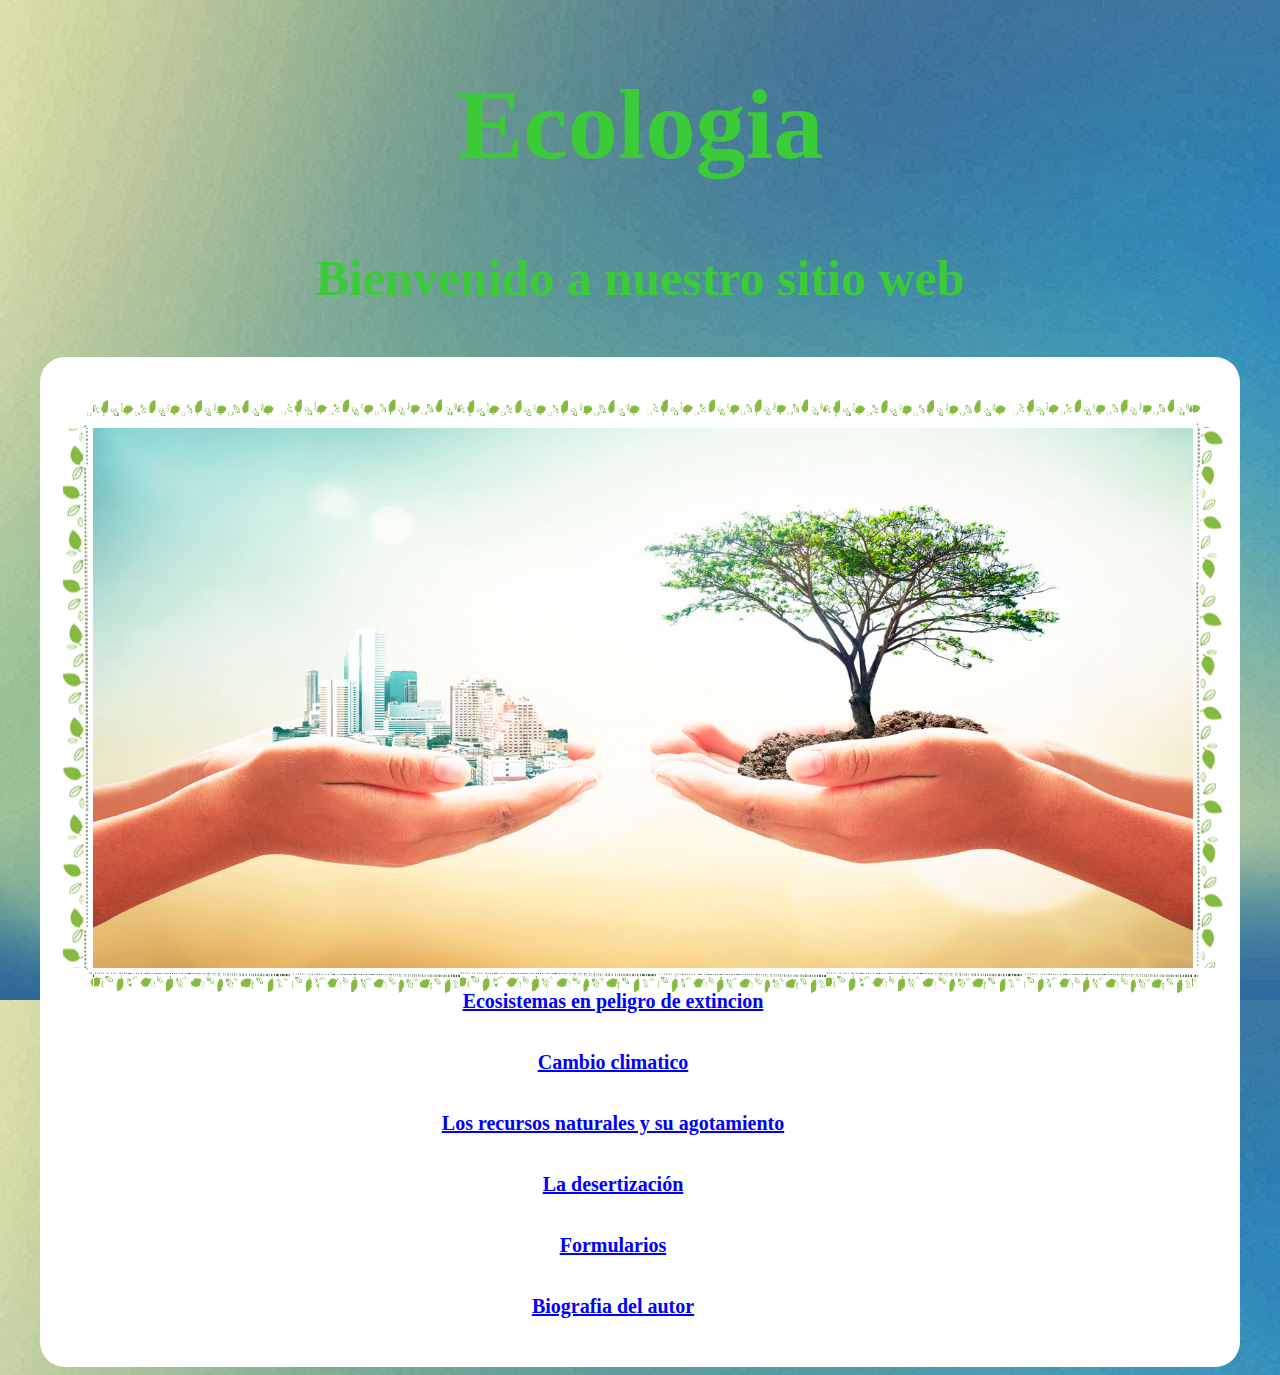
<file: index.html>
<!DOCTYPE html>
<html>
<head>
	<meta charset="utf-8">
	<title>Ecologia</title>
	<link rel="stylesheet" type="text/css" href="uno.css">
	<link rel="shortcut icon" href="arriba2.png">
</head>

<body>
	<h1>Ecologia</h1>
	<h3>Bienvenido a nuestro sitio web</h3>
<table class="centro">
	
	<tr>
		<td><span id="ima1"><br><img src="imagen1.jpg" width="1100" height="540"></span></td>
	</tr>
	<tr>
		<td colspan="4"><span id="menu"><br><br><br><br><br><br><br><br><br><br><br><br><br><br><br><br><br><br><br><br><br><br><p><strong><a href="ecosistemas.html" target="_blank" onclick="javascript:window.close()">Ecosistemas en peligro de extincion</a></strong></p></span></td>
	</tr>

	<tr>
		<td colspan="4"><span id="menu"><br><br><br><br><br><br><br><br><br><br><br><br><br><br><br><br><br><br><br><br><br><p><strong><a href="climatico.html" target="_blank" onclick="javascript:window.close()">Cambio climatico</a></strong></p></span></td>
	</tr>
	<tr>
		<td colspan="4"><span id="menu"><br><br><br><br><br><br><br><br><br><br><br><br><br><br><br><br><br><br><br><br><p><strong><a href="recursos.html" target="_blank" onclick="javascript:window.close()">Los recursos naturales y su agotamiento</a></strong></p></span></td>
	</tr>
	<tr>
		<td colspan="4"><span id="menu"><br><br><br><br><br><br><br><br><br><br><br><br><br><br><br><br><br><br><br><p><strong><a href="deser.html" target="_blank" onclick="javascript:window.close()">La desertización</a></strong></p></span></td>
	</tr>
	<tr>
		<td colspan="4"><span id="menu"><br><br><br><br><br><br><br><br><br><br><br><br><br><br><br><br><br><br><p><strong><a href="formulario.html" target="_blank" onclick="javascript:window.close()">Formularios</a></strong></p></span></td>
	</tr>
	<tr>
		<td colspan="4"><span id="menu"><br><br><br><br><br><br><br><br><br><br><br><br><br><br><br><br><br><p><strong><a href="biografia.html" target="_blank" onclick="javascript:window.close()">Biografia del autor</a></strong></p></span></td>
	</tr>
	
</table>

</body>
</html>
</file>
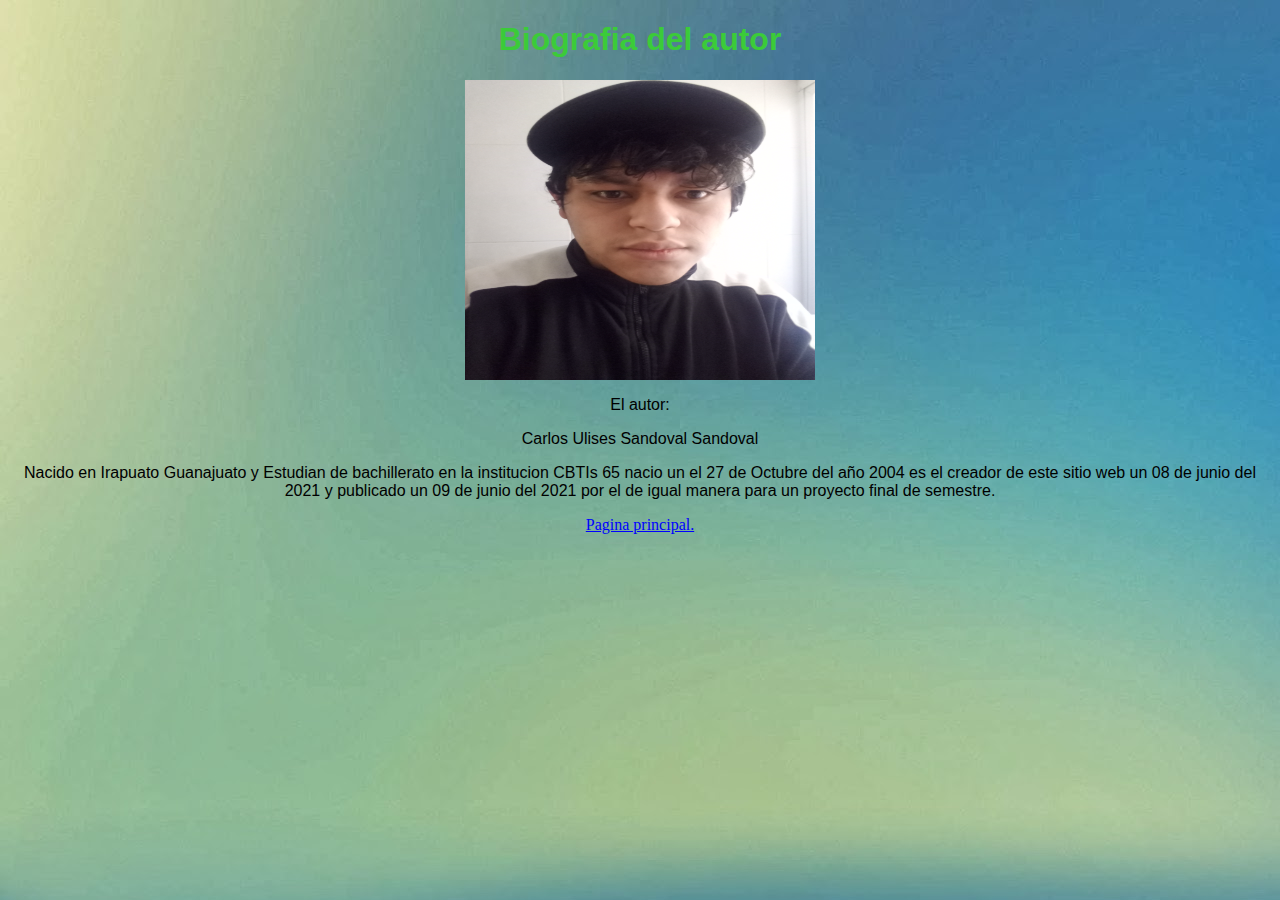
<file: biografia.html>
<!DOCTYPE html>
<html>
<head>
	<meta charset="utf-8">
	<title></title>
	<link rel="stylesheet" type="text/css" href="otro.css">
	<link rel="shortcut icon" href="arriba2.png">
</head>
<body>
<h1>Biografia del autor</h1>
<img src="autor.jpg">
<p>El autor: </p>
<p>Carlos Ulises Sandoval Sandoval</p>
<p>Nacido en Irapuato Guanajuato y Estudian de bachillerato en la institucion CBTIs 65 nacio un el 27 de Octubre del año 2004 es el creador de este sitio web un 08 de junio del 2021 y publicado un 09 de junio del 2021 por el de igual manera para un proyecto final de semestre. </p>
<p><a href="index.html" target="_blank" onclick="javascript:window.close()" id="pr">Pagina principal.</a></p>
</body>
</html>
</file>
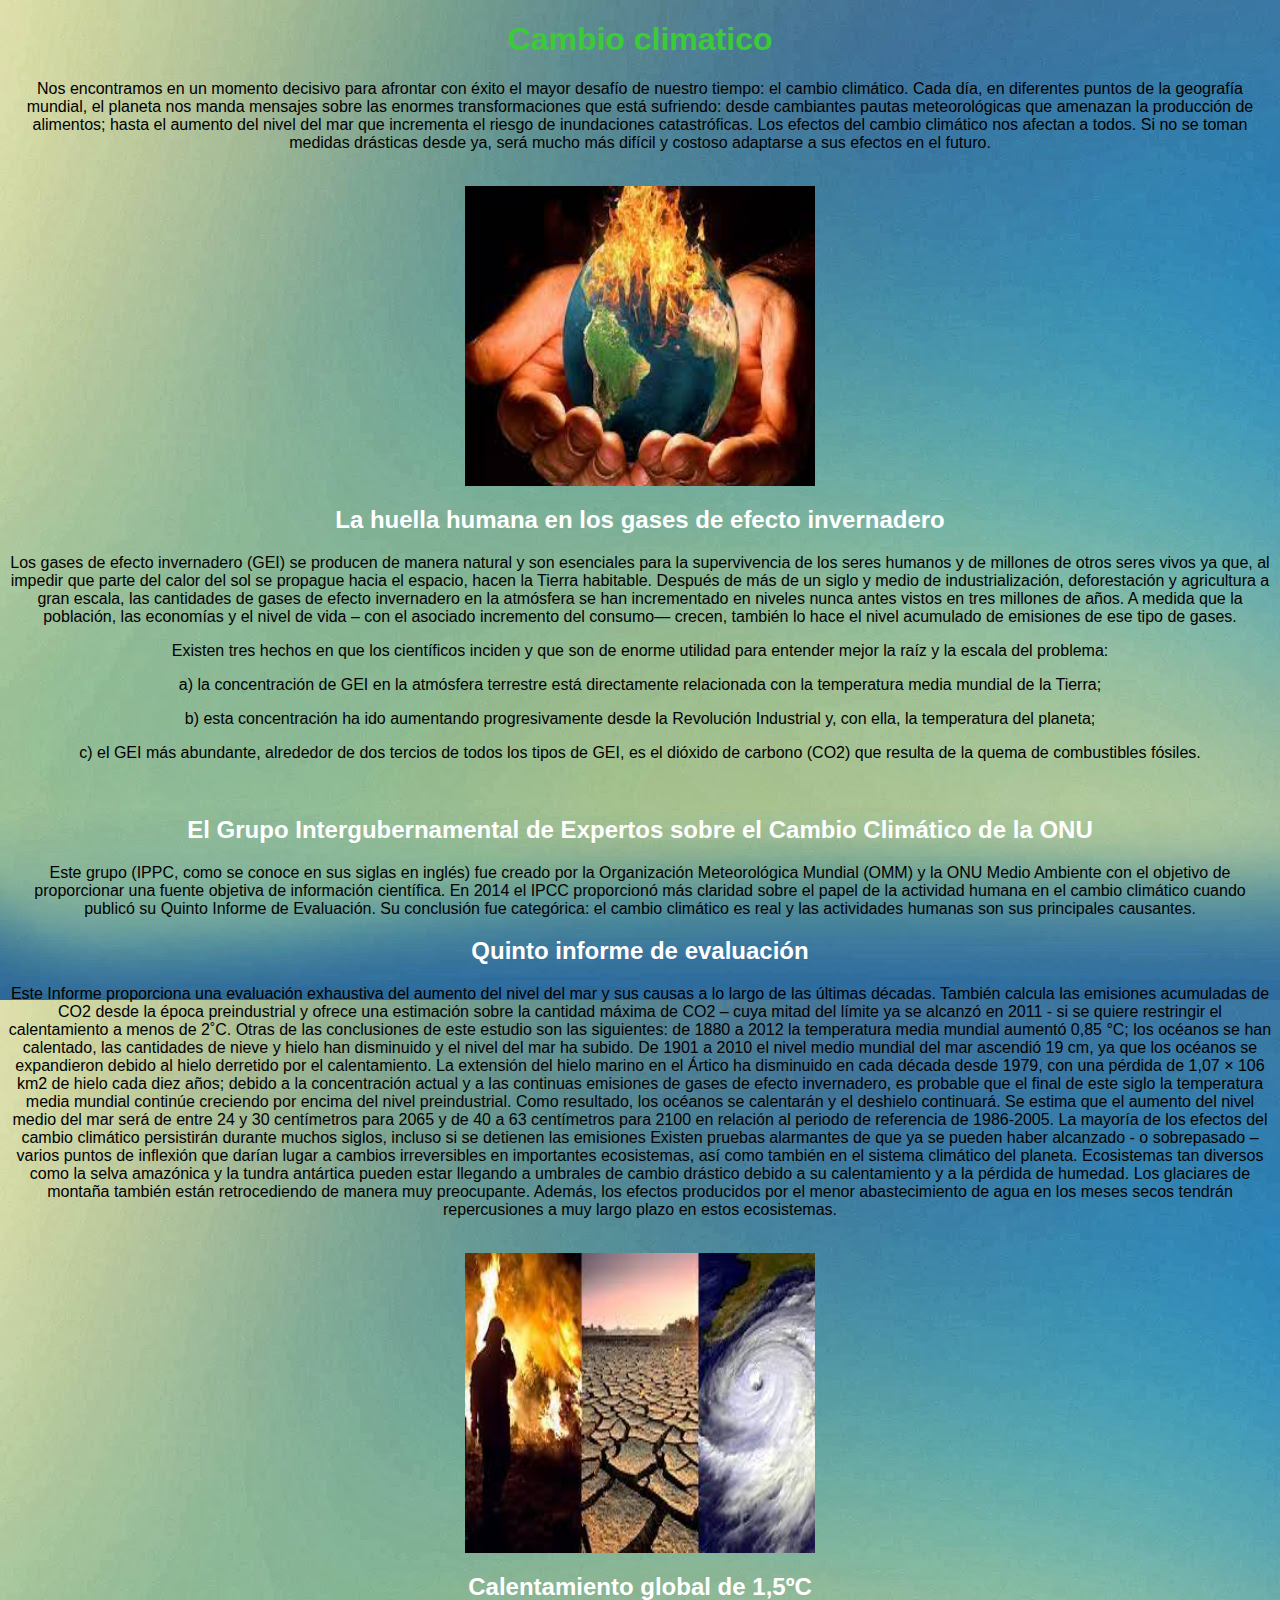
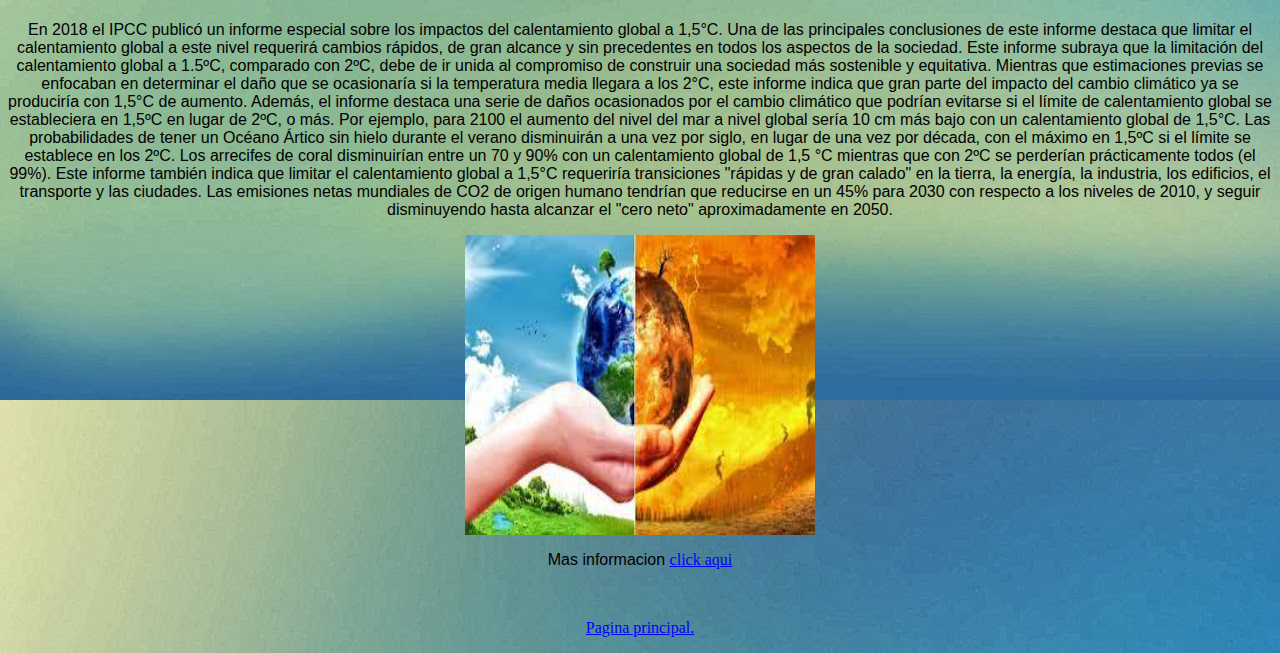
<file: climatico.html>
<!DOCTYPE html>
<html>
<head>
	<meta charset="utf-8">
	<title>Cambio climatico</title>
	<link rel="stylesheet" type="text/css" href="otro.css">
	<link rel="shortcut icon" href="arriba2.png">
</head>

<body>

	<h1>Cambio climatico</h1>
	<p>Nos encontramos en un momento decisivo para afrontar con éxito el mayor desafío de nuestro tiempo: el cambio climático. Cada día, en diferentes puntos de la geografía mundial, el planeta nos manda mensajes sobre las enormes transformaciones que está sufriendo: desde cambiantes pautas meteorológicas que amenazan la producción de alimentos; hasta el aumento del nivel del mar que incrementa el riesgo de inundaciones catastróficas. Los efectos del cambio climático nos afectan a todos. Si no se toman medidas drásticas desde ya, será mucho más difícil y costoso adaptarse a sus efectos en el futuro.</p><br>
	<img src="clima1.jpg">
	<h2><strong>La huella humana en los gases de efecto invernadero</strong></h2>
	<p>Los gases de efecto invernadero (GEI) se producen de manera natural y son esenciales para la supervivencia de los seres humanos y de millones de otros seres vivos ya que, al impedir que parte del calor del sol se propague hacia el espacio, hacen la Tierra habitable. Después de más de un siglo y medio de industrialización, deforestación y agricultura a gran escala, las cantidades de gases de efecto invernadero en la atmósfera se han incrementado en niveles nunca antes vistos en tres millones de años. A medida que la población, las economías y el nivel de vida – con el asociado incremento del consumo— crecen, también lo hace el nivel acumulado de emisiones de ese tipo de gases.</p>
	<p>Existen tres hechos en que los científicos inciden y que son de enorme utilidad para entender mejor la raíz y la escala del problema:</p>
	<p>a) la concentración de GEI en la atmósfera terrestre está directamente relacionada con la temperatura media mundial de la Tierra;</p>
	<p>b) esta concentración ha ido aumentando progresivamente desde la Revolución Industrial y, con ella, la temperatura del planeta;</p>
	<p>c) el GEI más abundante, alrededor de dos tercios de todos los tipos de GEI, es el dióxido de carbono (CO2) que resulta de la quema de combustibles fósiles.</p>
	<br>
	<h2><strong>El Grupo Intergubernamental de Expertos sobre el Cambio Climático de la ONU</strong></h2>
	<p>Este grupo (IPPC, como se conoce en sus siglas en inglés) fue creado por la Organización Meteorológica Mundial (OMM) y la ONU Medio Ambiente con el objetivo de proporcionar una fuente objetiva de información científica. En 2014 el IPCC proporcionó más claridad sobre el papel de la actividad humana en el cambio climático cuando publicó su Quinto Informe de Evaluación. Su conclusión fue categórica: el cambio climático es real y las actividades humanas son sus principales causantes.</p>

	<h2><strong>Quinto informe de evaluación</strong></h2>
	<p>Este Informe proporciona una evaluación exhaustiva del aumento del nivel del mar y sus causas a lo largo de las últimas décadas. También calcula las emisiones acumuladas de CO2 desde la época preindustrial y ofrece una estimación sobre la cantidad máxima de CO2 – cuya mitad del límite ya se alcanzó en 2011 - si se quiere restringir el calentamiento a menos de 2˚C. Otras de las conclusiones de este estudio son las siguientes:

de 1880 a 2012 la temperatura media mundial aumentó 0,85 °C;
los océanos se han calentado, las cantidades de nieve y hielo han disminuido y el nivel del mar ha subido. De 1901 a 2010 el nivel medio mundial del mar ascendió 19 cm, ya que los océanos se expandieron debido al hielo derretido por el calentamiento. La extensión del hielo marino en el Ártico ha disminuido en cada década desde 1979, con una pérdida de 1,07 × 106 km2 de hielo cada diez años;
debido a la concentración actual y a las continuas emisiones de gases de efecto invernadero, es probable que el final de este siglo la temperatura media mundial continúe creciendo por encima del nivel preindustrial. Como resultado, los océanos se calentarán y el deshielo continuará. Se estima que el aumento del nivel medio del mar será de entre 24 y 30 centímetros para 2065 y de 40 a 63 centímetros para 2100 en relación al periodo de referencia de 1986-2005. La mayoría de los efectos del cambio climático persistirán durante muchos siglos, incluso si se detienen las emisiones
Existen pruebas alarmantes de que ya se pueden haber alcanzado - o sobrepasado – varios puntos de inflexión que darían lugar a cambios irreversibles en importantes ecosistemas, así como también en el sistema climático del planeta. Ecosistemas tan diversos como la selva amazónica y la tundra antártica pueden estar llegando a umbrales de cambio drástico debido a su calentamiento y a la pérdida de humedad. Los glaciares de montaña también están retrocediendo de manera muy preocupante. Además, los efectos producidos por el menor abastecimiento de agua en los meses secos tendrán repercusiones a muy largo plazo en estos ecosistemas.</p>
<br>
<img src="clima3.jpg">
<h2><strong>Calentamiento global de 1,5ºC</strong></h2>
<p>En 2018 el IPCC publicó un informe especial sobre los impactos del calentamiento global a 1,5°C. Una de las principales conclusiones de este informe destaca que limitar el calentamiento global a este nivel requerirá cambios rápidos, de gran alcance y sin precedentes en todos los aspectos de la sociedad. Este informe subraya que la limitación del calentamiento global a 1.5ºC, comparado con 2ºC, debe de ir unida al compromiso de construir una sociedad más sostenible y equitativa. Mientras que estimaciones previas se enfocaban en determinar el daño que se ocasionaría si la temperatura media llegara a los 2°C, este informe indica que gran parte del impacto del cambio climático ya se produciría con 1,5°C de aumento.

Además, el informe destaca una serie de daños ocasionados por el cambio climático que podrían evitarse si el límite de calentamiento global se estableciera en 1,5ºC en lugar de 2ºC, o más. Por ejemplo, para 2100 el aumento del nivel del mar a nivel global sería 10 cm más bajo con un calentamiento global de 1,5°C. Las probabilidades de tener un Océano Ártico sin hielo durante el verano disminuirán a una vez por siglo, en lugar de una vez por década, con el máximo en 1,5ºC si el límite se establece en los 2ºC. Los arrecifes de coral disminuirían entre un 70 y 90% con un calentamiento global de 1,5 °C mientras que con 2ºC se perderían prácticamente todos (el 99%).

Este informe también indica que limitar el calentamiento global a 1,5°C requeriría transiciones "rápidas y de gran calado" en la tierra, la energía, la industria, los edificios, el transporte y las ciudades. Las emisiones netas mundiales de CO2 de origen humano tendrían que reducirse en un 45% para 2030 con respecto a los niveles de 2010, y seguir disminuyendo hasta alcanzar el "cero neto" aproximadamente en 2050.</p>
<img src="clima4.jpg">
<p>Mas informacion <a href="https://www.un.org/es/global-issues/climate-change" target="_blank">click aqui</a> </p><br>
<p><a href="index.html" target="_blank" onclick="javascript:window.close()">Pagina principal.</a></p>
</body>
</html>
</file>
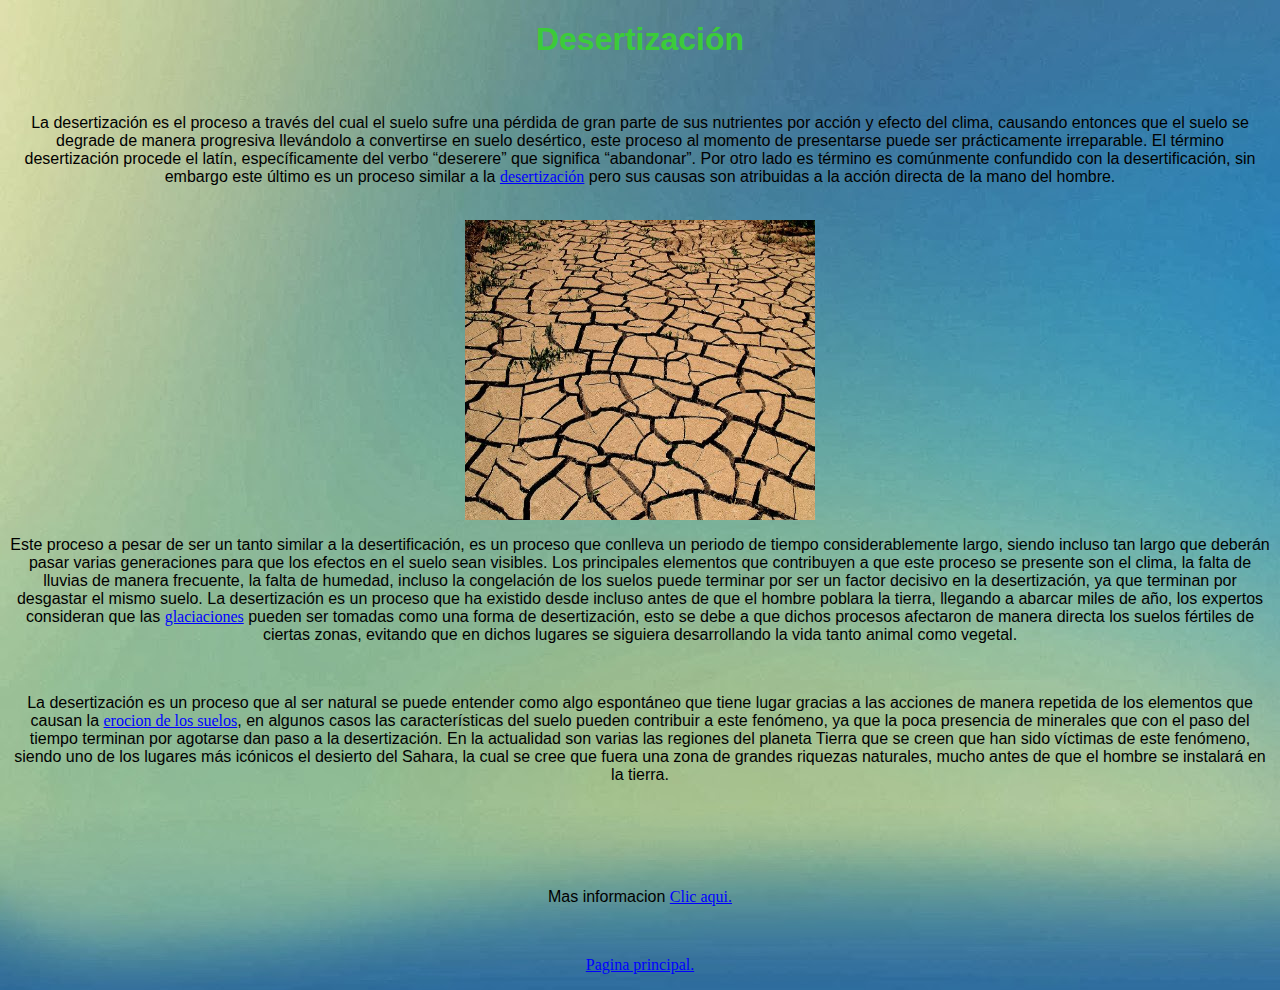
<file: deser.html>
<!DOCTYPE html>
<html>
<head>
	<meta charset="utf-8">
	<title>La desertización</title>
	<link rel="stylesheet" type="text/css" href="otro.css">
	<link rel="shortcut icon" href="arriba2.png">
</head>
<body>
	<h1>Desertización</h1><br>
	<p>La desertización es el proceso a través del cual el suelo sufre una pérdida de gran parte de sus nutrientes por acción y efecto del clima, causando entonces que el suelo se degrade de manera progresiva llevándolo a convertirse en suelo desértico, este proceso al momento de presentarse puede ser prácticamente irreparable. El término desertización procede el latín, específicamente del verbo “deserere” que significa “abandonar”. Por otro lado es término es comúnmente confundido con la desertificación, sin embargo este último es un proceso similar a la <a href="https://www.mendoza.conicet.gov.ar/portal//enciclopedia/terminos/Deserti.htm" target="_blank">desertización</a> pero sus causas son atribuidas a la acción directa de la mano del hombre.</p><br>
	<img src="deser1.jpg">
	<p>Este proceso a pesar de ser un tanto similar a la desertificación, es un proceso que conlleva un periodo de tiempo considerablemente largo, siendo incluso tan largo que deberán pasar varias generaciones para que los efectos en el suelo sean visibles. Los principales elementos que contribuyen a que este proceso se presente son el clima, la falta de lluvias de manera frecuente, la falta de humedad, incluso la congelación de los suelos puede terminar por ser un factor decisivo en la desertización, ya que terminan por desgastar el mismo suelo. La desertización es un proceso que ha existido desde incluso antes de que el hombre poblara la tierra, llegando a abarcar miles de año, los expertos consideran que las <a href="https://www.vix.com/es/btg/curiosidades/55626/etapas-geologicas-que-es-la-glaciacion" target="_blank">glaciaciones</a> pueden ser tomadas como una forma de desertización, esto se debe a que dichos procesos afectaron de manera directa los suelos fértiles de ciertas zonas, evitando que en dichos lugares se siguiera desarrollando la vida tanto animal como vegetal.</p><br>
	<p>La desertización es un proceso que al ser natural se puede entender como algo espontáneo que tiene lugar gracias a las acciones de manera repetida de los elementos que causan la <a href="https://jmarcano.com/ecologia/bosques/amenazas-bosque/erosion/">erocion de los suelos</a>, en algunos casos las características del suelo pueden contribuir a este fenómeno, ya que la poca presencia de minerales que con el paso del tiempo terminan por agotarse dan paso a la desertización. En la actualidad son varias las regiones del planeta Tierra que se creen que han sido víctimas de este fenómeno, siendo uno de los lugares más icónicos el desierto del Sahara, la cual se cree que fuera una zona de grandes riquezas naturales, mucho antes de que el hombre se instalará en la tierra.</p><br><br><br><br>
	<p>Mas informacion <a href="https://conceptodefinicion.de/desertizacion/" target="_blank">Clic aqui.</a></p><br>
<p><a href="index.html" target="_blank" onclick="javascript:window.close()">Pagina principal.</a></p>

</body>
</html>
</file>
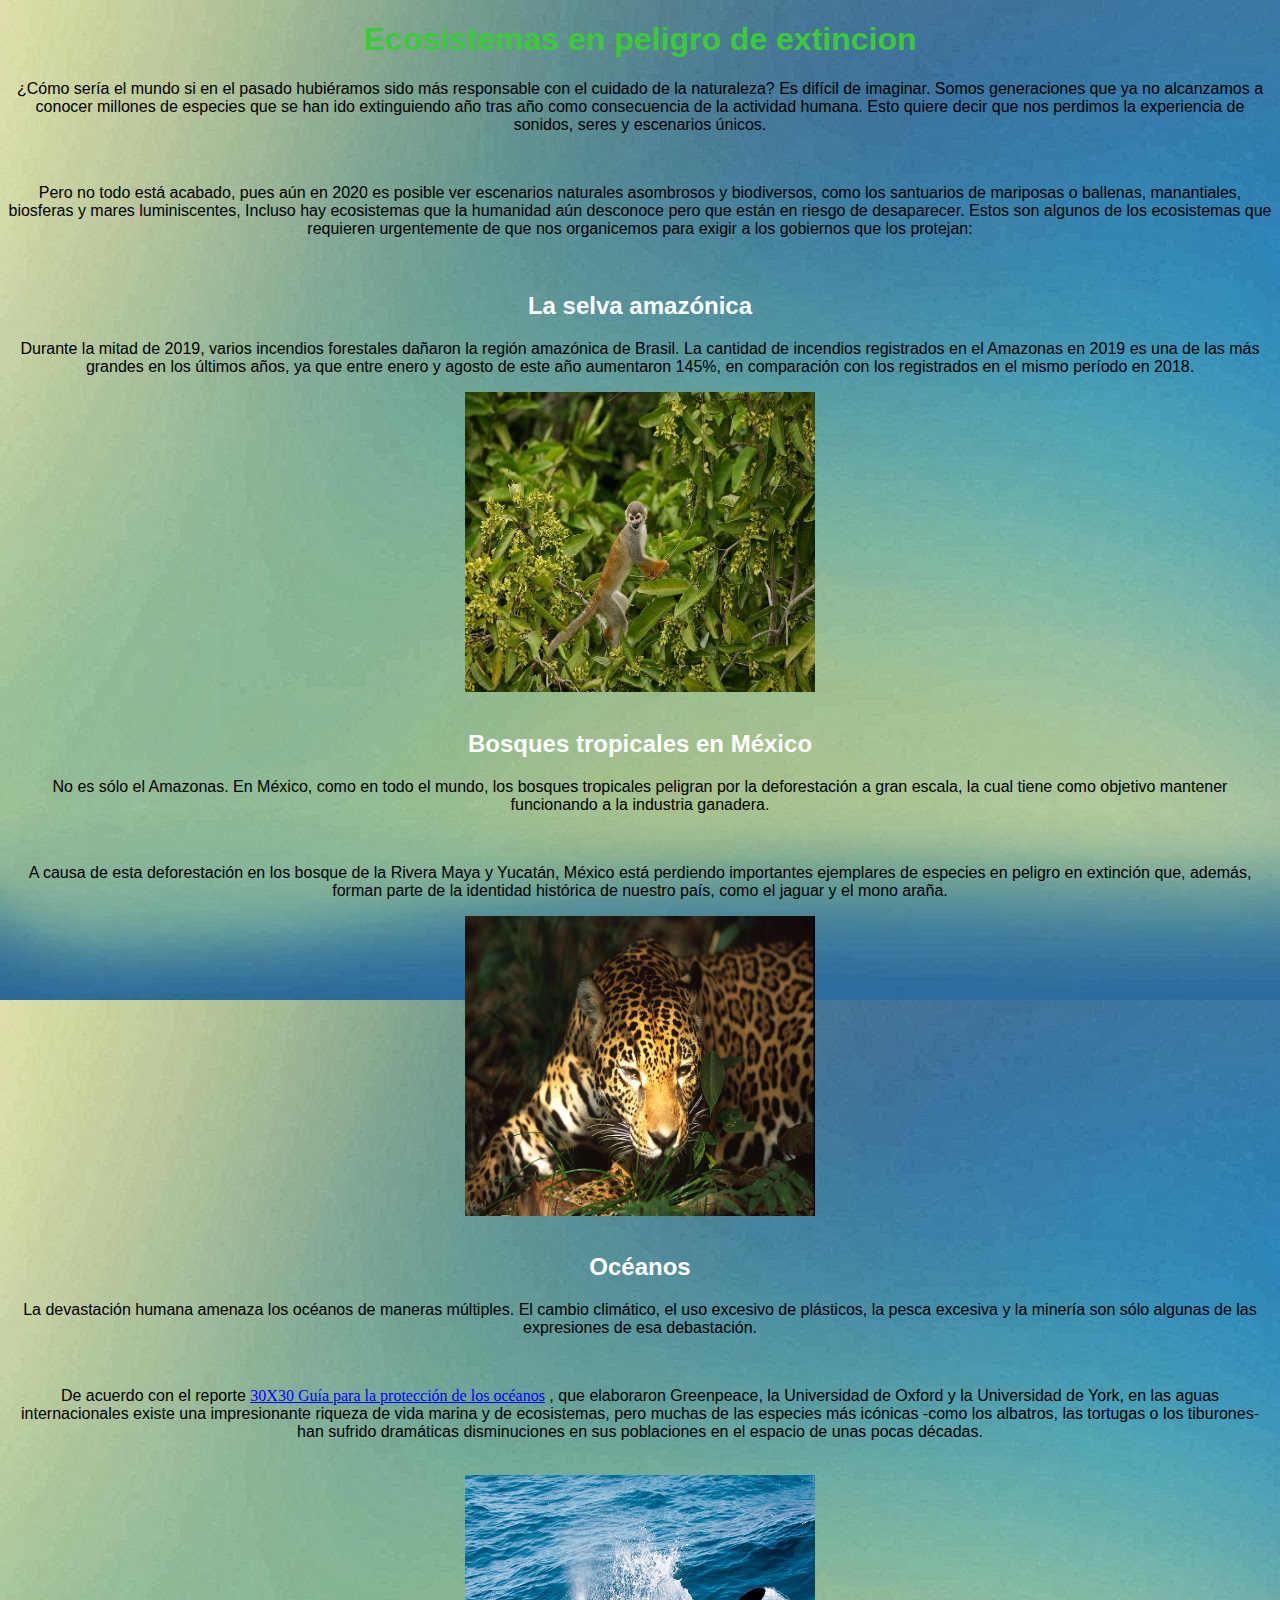
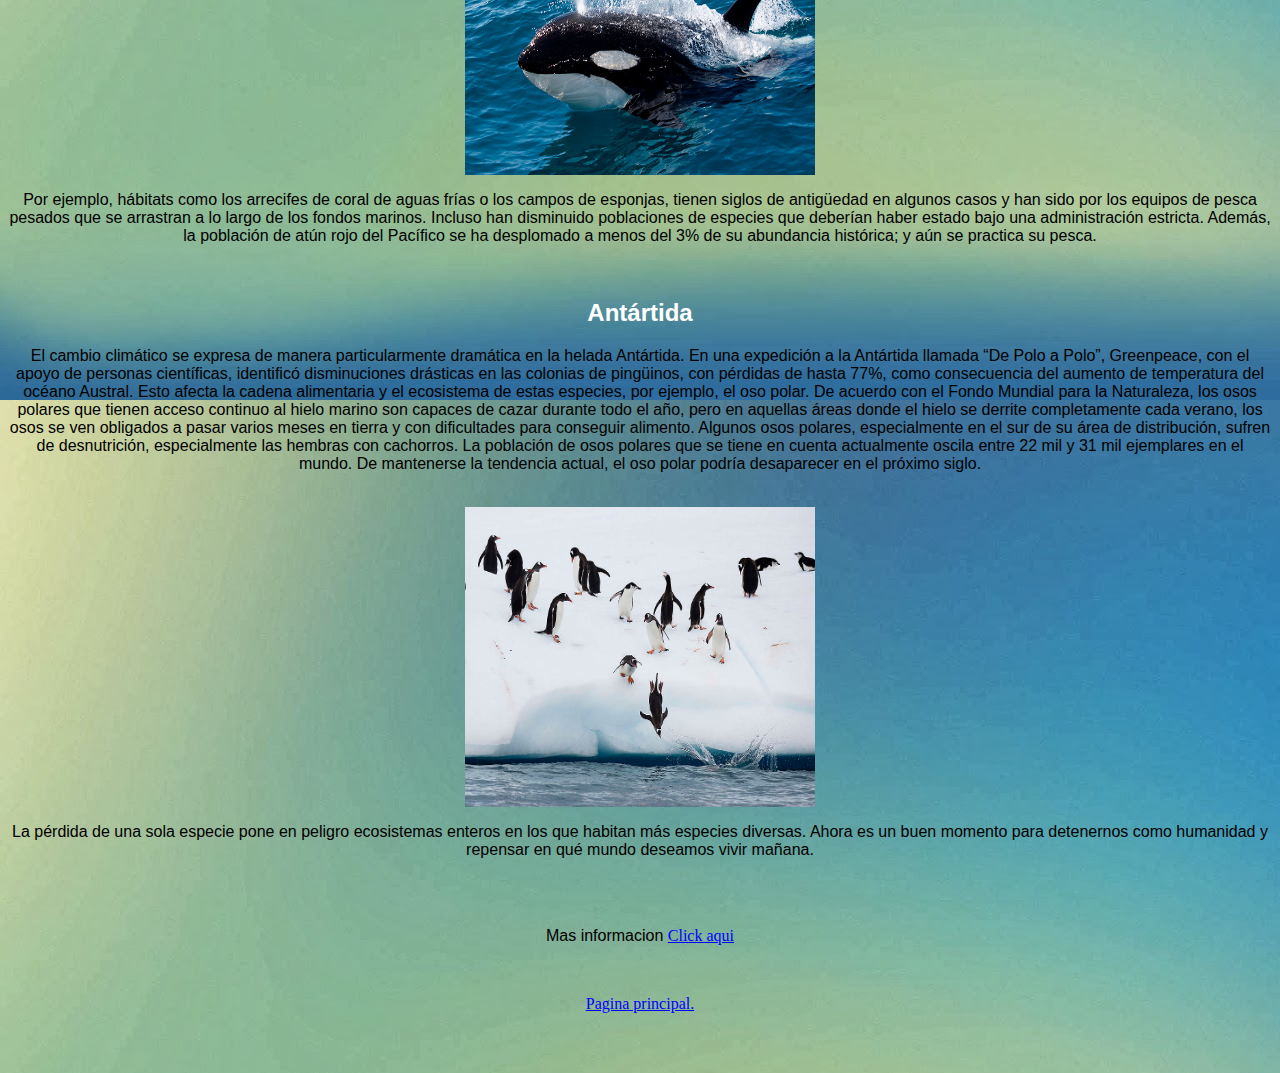
<file: ecosistemas.html>
<!DOCTYPE html>
<html>
<head>
	<meta charset="utf-8">
	<title>Ecosistemas en peligro de extincion</title>
	<link rel="stylesheet" type="text/css" href="otro.css">
	<link rel="shortcut icon" href="arriba2.png">
</head>
<body>


	<h1>Ecosistemas en peligro de extincion</h1>
	<p>¿Cómo sería el mundo si en el pasado hubiéramos sido más responsable con el cuidado de la naturaleza? Es difícil de imaginar. Somos generaciones que ya no alcanzamos a conocer millones de especies que se han ido extinguiendo año tras año como consecuencia de la actividad humana. Esto quiere decir que nos perdimos la experiencia de sonidos, seres y escenarios únicos.</p>
	<br>
	<p>Pero no todo está acabado, pues aún en 2020 es posible ver escenarios naturales asombrosos y biodiversos, como los santuarios de mariposas o ballenas, manantiales, biosferas y mares luminiscentes, Incluso hay ecosistemas que la humanidad aún desconoce pero que están en riesgo de desaparecer. Estos son algunos de los ecosistemas que requieren urgentemente de que nos organicemos para exigir a los gobiernos que los protejan: </p>
	<br>
	<h2>La selva amazónica</h2>
	<p>Durante la mitad de 2019, varios incendios forestales dañaron la región amazónica de Brasil. La cantidad de incendios registrados en el Amazonas en 2019 es una de las más grandes en los últimos años, ya que entre enero y agosto de este año aumentaron 145%, en comparación con los registrados en el mismo período en 2018.</p>
	<img src="eco1.jpg"><br>
	<h2>Bosques tropicales en México</h2>
	<p>No es sólo el Amazonas. En México, como en todo el mundo, los bosques tropicales peligran por la deforestación a gran escala, la cual tiene como objetivo mantener funcionando a la industria ganadera. </p>
	<br>
	<p>A causa de esta deforestación en los bosque de la Rivera Maya y Yucatán, México está perdiendo importantes ejemplares de especies en peligro en extinción que, además, forman parte de la identidad histórica de nuestro país, como el jaguar y el mono araña. </p>
	<img src="eco2.jpg" ><br>
	<h2>Océanos</h2>
	<p>La devastación humana amenaza los océanos de maneras múltiples. El cambio climático, el uso excesivo de plásticos, la pesca excesiva y la minería son sólo algunas de las expresiones de esa debastación. </p>
	<br>
	<p>De acuerdo con el reporte <a href="eco3.pdf" target="_blank">30X30 Guía para la protección de los océanos</a> , que elaboraron Greenpeace, la Universidad de Oxford y la Universidad de York, en las aguas internacionales existe una impresionante riqueza de vida marina y de ecosistemas, pero muchas de las especies más icónicas -como los albatros, las tortugas o los tiburones- han sufrido dramáticas disminuciones en sus poblaciones en el espacio de unas pocas décadas.</p>
	<br>
	<img src="eco4.jpg" >
	<p>Por ejemplo, hábitats como los arrecifes de coral de aguas frías o los campos de esponjas,  tienen siglos de antigüedad en algunos casos y han sido por los equipos de pesca pesados que se arrastran a lo largo de los fondos marinos. Incluso han disminuido poblaciones de especies que deberían haber estado bajo una administración estricta. Además, la población de atún rojo del Pacífico se ha desplomado a menos del 3% de su abundancia histórica; y aún se practica su pesca.</p>
	<br>
	<h2>Antártida</h2>
	<p>El cambio climático se expresa de manera particularmente dramática en la helada Antártida. En una expedición a la Antártida llamada “De Polo a Polo”, Greenpeace, con el apoyo de personas científicas, identificó disminuciones drásticas en las colonias de pingüinos, con pérdidas de hasta 77%, como consecuencia del aumento de temperatura del océano Austral. Esto afecta la cadena alimentaria y el ecosistema de estas especies, por ejemplo, el oso polar. De acuerdo con el Fondo Mundial para la Naturaleza, los osos polares que tienen acceso continuo al hielo marino son capaces de cazar durante todo el año, pero en aquellas áreas donde el hielo se derrite completamente cada verano, los osos se ven obligados a pasar varios meses en tierra y con dificultades para conseguir alimento. Algunos osos polares, especialmente en el sur de su área de distribución, sufren de desnutrición, especialmente las hembras con cachorros. La población de osos polares que se tiene en cuenta actualmente oscila entre 22 mil y 31 mil ejemplares en el mundo. De mantenerse la tendencia actual, el oso polar podría desaparecer en el próximo siglo. </p>
	<br>
	<img src="eco5.jpg" >
	<p>La pérdida de una sola especie pone en peligro ecosistemas enteros en los que habitan más especies diversas. Ahora es un buen momento para detenernos como humanidad y repensar en qué mundo deseamos vivir mañana. </p><br><br>

	<p>Mas informacion <a href="https://www.greenpeace.org/mexico/blog/4416/5-ecosistemas-vulnerables-que-no-podemos-dejar-que-desaparezcan/" target="_blank">Click aqui</a></p><br>
	<p><a href="index.html" target="_blank" onclick="javascript:window.close()">Pagina principal.</a></p>
<br><br>



</body>
</html>
</file>
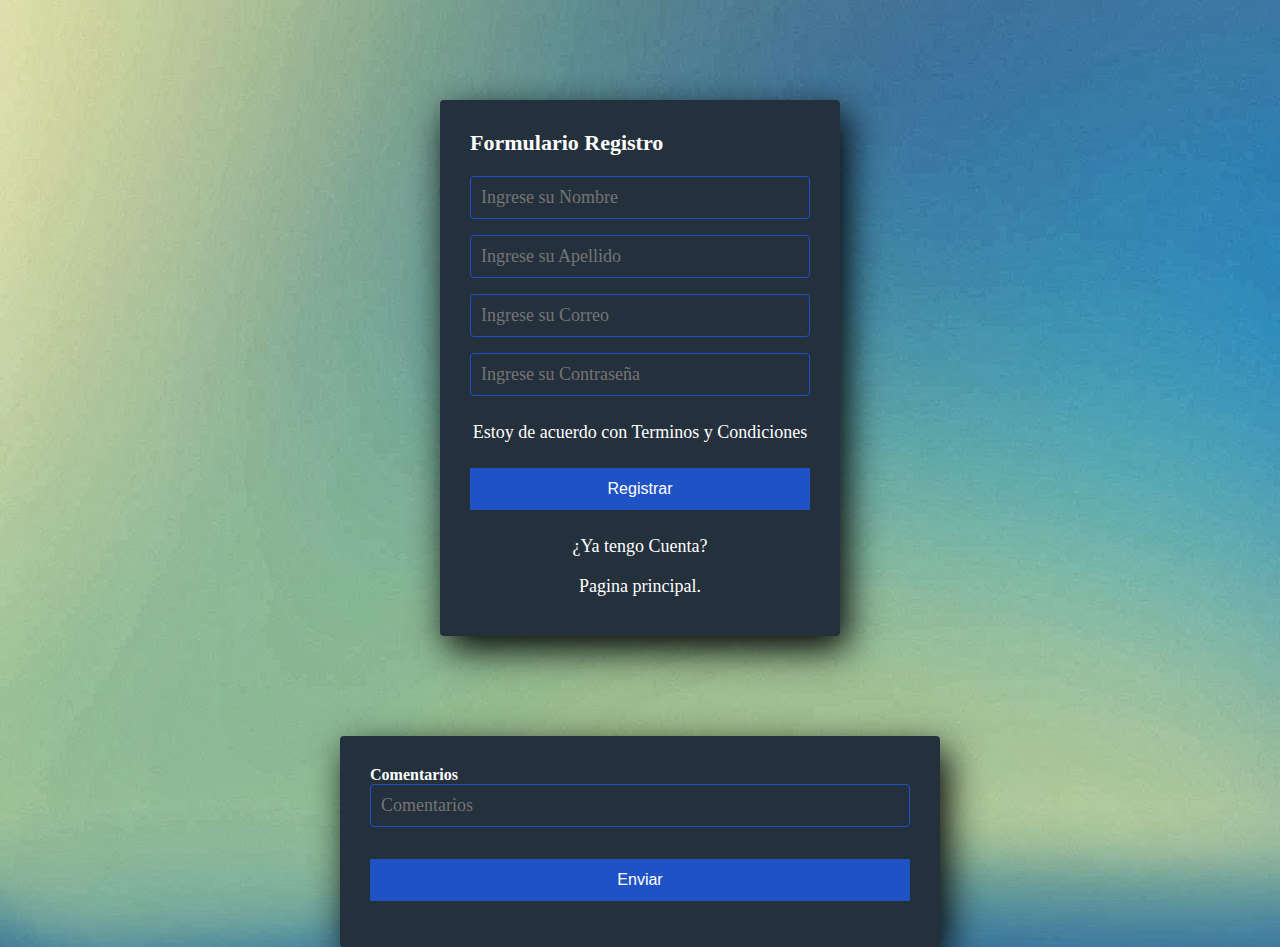
<file: formulario.html>
<!DOCTYPE html>
<html lang="en">
<head>
  <meta charset="UTF-8">
  <link rel="stylesheet" href="otro2.css">
  <title>Formulario Registro</title>
</head>
<body>
  <section class="form1">
    <h4>Formulario Registro</h4>
    <input class="controls" type="text" name="nombres" id="nombres" placeholder="Ingrese su Nombre">
    <input class="controls" type="text" name="apellidos" id="apellidos" placeholder="Ingrese su Apellido">
    <input class="controls" type="email" name="correo" id="correo" placeholder="Ingrese su Correo">
    <input class="controls" type="password" name="correo" id="correo" placeholder="Ingrese su Contraseña">
    <p>Estoy de acuerdo con <a href="#">Terminos y Condiciones</a></p>
    <input class="botons" type="submit" value="Registrar">
    <p><a href="#">¿Ya tengo Cuenta?</a></p>
    <a href="index.html" target="_blank" onclick="javascript:window.close()"><p>Pagina principal.</p></a>
  </section>

  <section class="form2">
  	<h4>Comentarios</h4>
  	<input class="controls" type="text" name="comen" id="comen" placeholder="Comentarios">
  	<input type="button" name="btn1" class="botons" value="Enviar" onclick="enviar()">
  	
  </section>


</body>
</html>
</file>
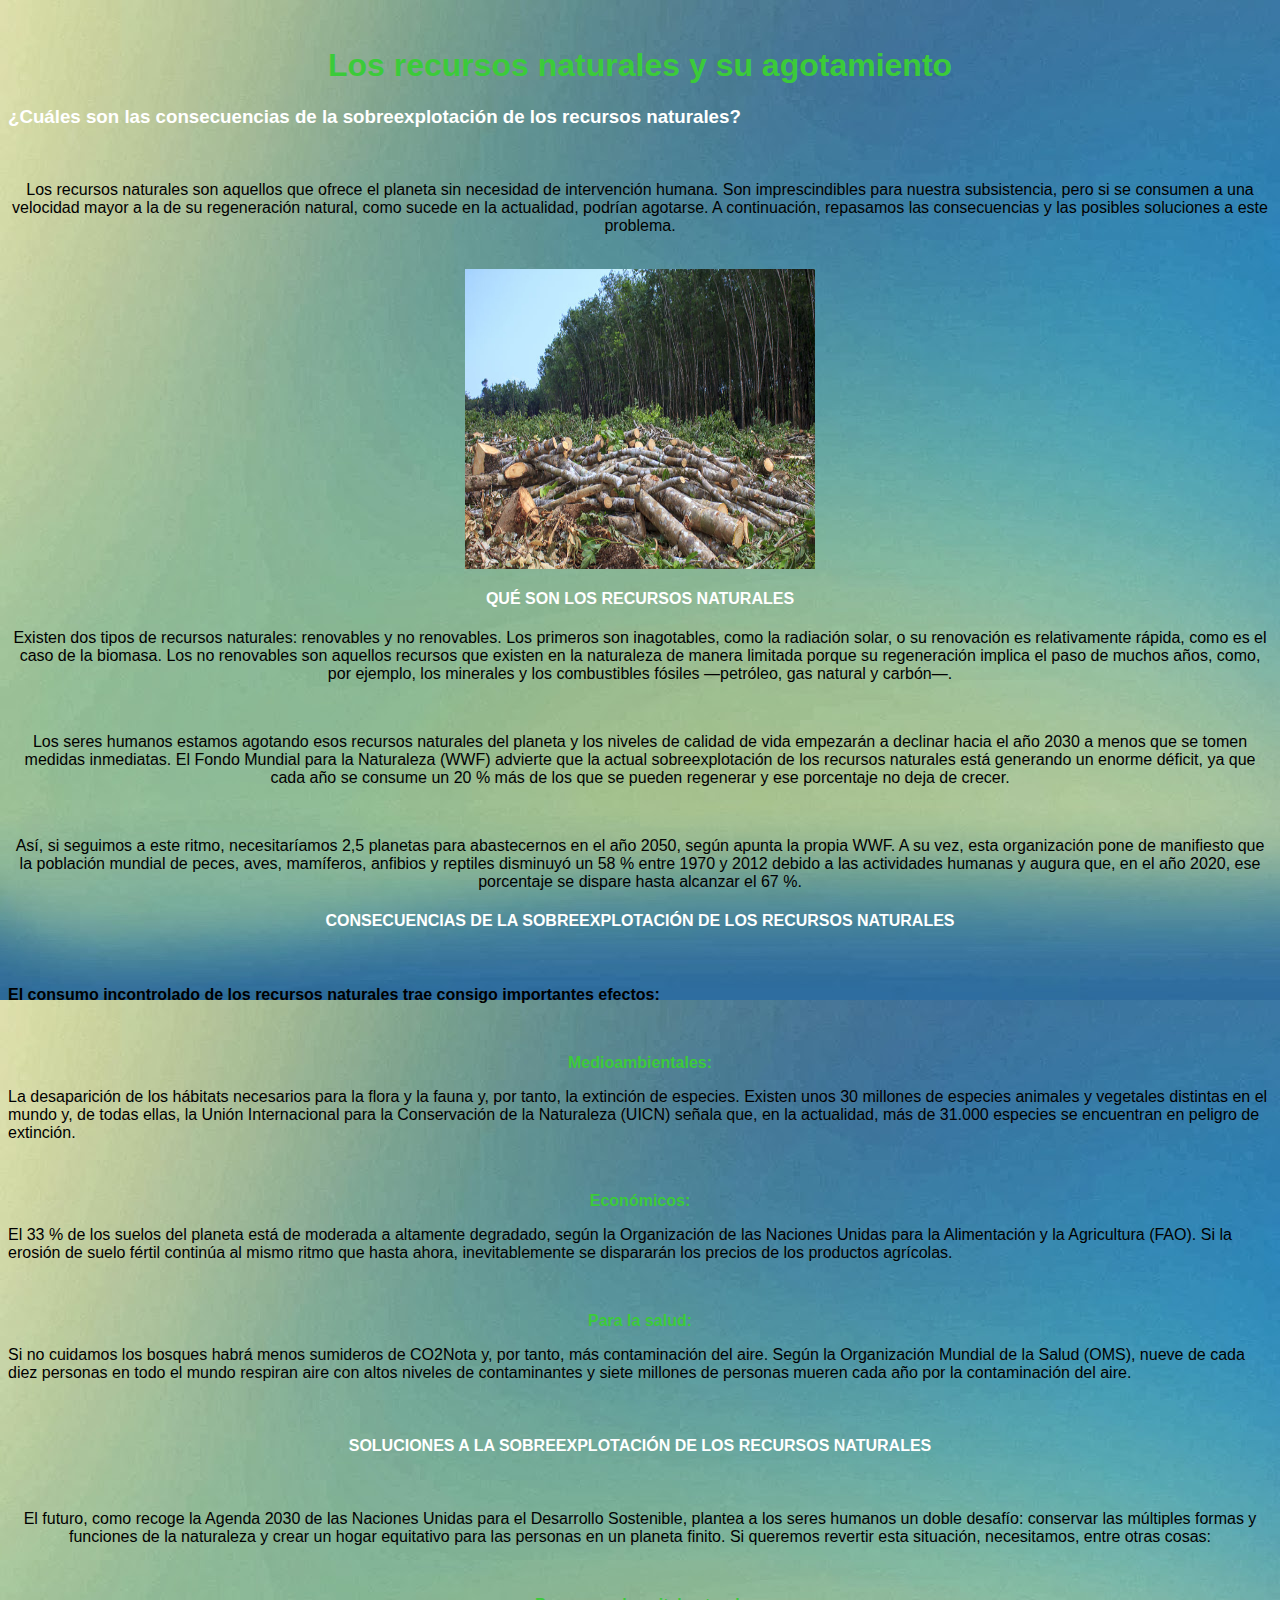
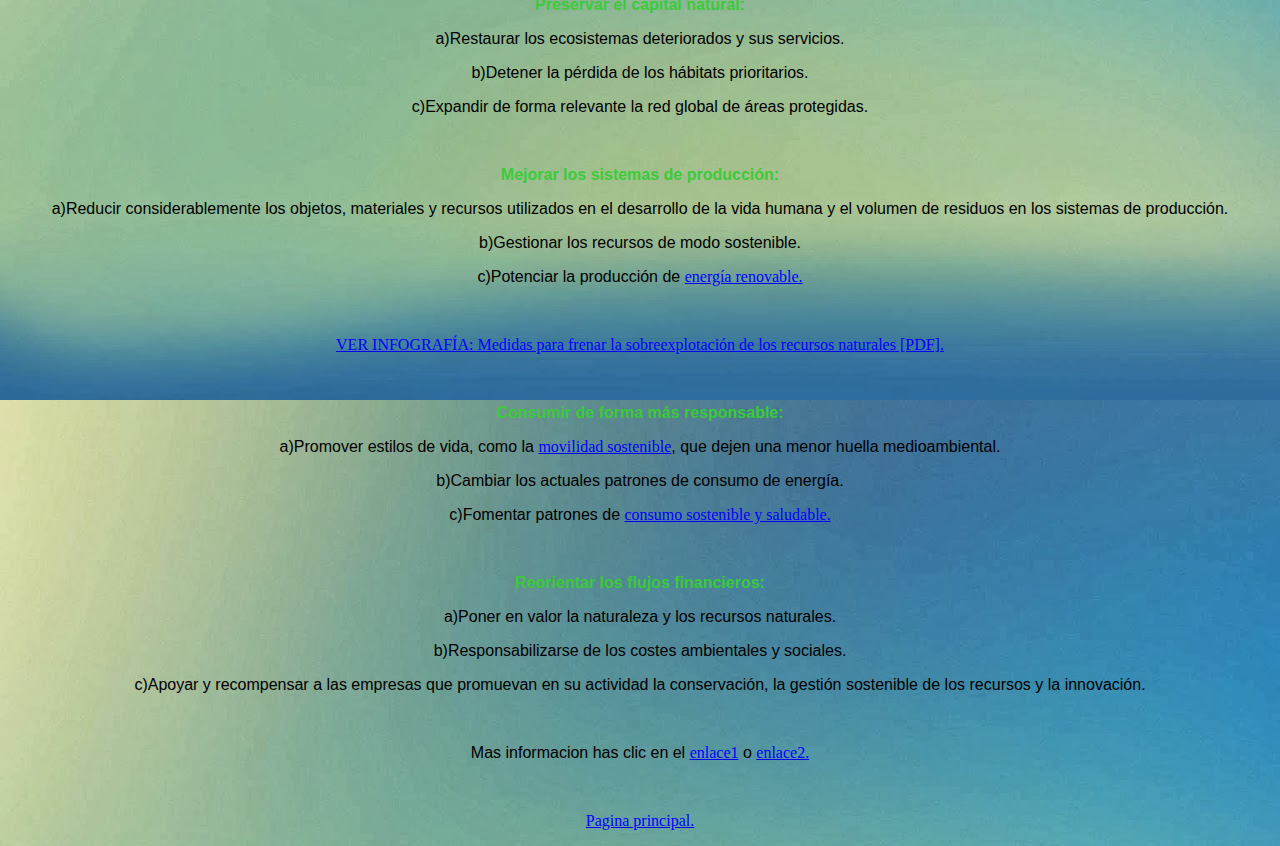
<file: recursos.html>
<!DOCTYPE html>
<html>
<head>
	<meta charset="utf-8">
	<title>Los recursos naturales y su agotamiento</title>
	<link rel="stylesheet" type="text/css" href="otro.css">
	<link rel="shortcut icon" href="arriba2.png">
</head>

<body>
	<br>
	<h1>Los recursos naturales y su agotamiento</h1>
	<h3>¿Cuáles son las consecuencias de la sobreexplotación de los recursos naturales?</h3>
	<br>
	<p>Los recursos naturales son aquellos que ofrece el planeta sin necesidad de intervención humana. Son imprescindibles para nuestra subsistencia, pero si se consumen a una velocidad mayor a la de su regeneración natural, como sucede en la actualidad, podrían agotarse. A continuación, repasamos las consecuencias y las posibles soluciones a este problema.</p><br>
	<img src="recur1.jpg">
	<h4>QUÉ SON LOS RECURSOS NATURALES</h4>
	<p>Existen dos tipos de recursos naturales: renovables y no renovables. Los primeros son inagotables, como la radiación solar, o su renovación es relativamente rápida, como es el caso de la biomasa. Los no renovables son aquellos recursos que existen en la naturaleza de manera limitada porque su regeneración implica el paso de muchos años, como, por ejemplo, los minerales y los combustibles fósiles —petróleo, gas natural y carbón—.</p><br>
	<p>Los seres humanos estamos agotando esos recursos naturales del planeta y los niveles de calidad de vida empezarán a declinar hacia el año 2030 a menos que se tomen medidas inmediatas. El Fondo Mundial para la Naturaleza (WWF) advierte que la actual sobreexplotación de los recursos naturales está generando un enorme déficit, ya que cada año se consume un 20 % más de los que se pueden regenerar y ese porcentaje no deja de crecer.</p><br>
	<p>Así, si seguimos a este ritmo, necesitaríamos 2,5 planetas para abastecernos en el año 2050, según apunta la propia WWF. A su vez, esta organización pone de manifiesto que la población mundial de peces, aves, mamíferos, anfibios y reptiles disminuyó un 58 % entre 1970 y 2012 debido a las actividades humanas y augura que, en el año 2020, ese porcentaje se dispare hasta alcanzar el 67 %.</p>
	<h4>CONSECUENCIAS DE LA SOBREEXPLOTACIÓN DE LOS RECURSOS NATURALES</h4><br>
	<p id="des"><strong>El consumo incontrolado de los recursos naturales trae consigo importantes efectos:</strong></p><br>
	<p id="das"><strong>Medioambientales:</strong></p>
	<p id="dis">La desaparición de los hábitats necesarios para la flora y la fauna y, por tanto, la extinción de especies. Existen unos 30 millones de especies animales y vegetales distintas en el mundo y, de todas ellas, la Unión Internacional para la Conservación de la Naturaleza (UICN) señala que, en la actualidad, más de 31.000 especies se encuentran en peligro de extinción.</p><br>
	<p id="das"><strong>Económicos:</strong></p>
	<p id="dis">El 33 % de los suelos del planeta está de moderada a altamente degradado, según la Organización de las Naciones Unidas para la Alimentación y la Agricultura (FAO). Si la erosión de suelo fértil continúa al mismo ritmo que hasta ahora, inevitablemente se dispararán los precios de los productos agrícolas.</p><br>
	<p id="das"><strong>Para la salud:</strong></p>
	<p id="dis">Si no cuidamos los bosques habrá menos sumideros de CO2Nota y, por tanto, más contaminación del aire. Según la Organización Mundial de la Salud (OMS), nueve de cada diez personas en todo el mundo respiran aire con altos niveles de contaminantes y siete millones de personas mueren cada año por la contaminación del aire.</p><br>
	<h4>SOLUCIONES A LA SOBREEXPLOTACIÓN DE LOS RECURSOS NATURALES</h4><br>
	<p>El futuro, como recoge la Agenda 2030 de las Naciones Unidas para el Desarrollo Sostenible, plantea a los seres humanos un doble desafío: conservar las múltiples formas y funciones de la naturaleza y crear un hogar equitativo para las personas en un planeta finito. Si queremos revertir esta situación, necesitamos, entre otras cosas:</p><br>
	<p id="das"><strong>Preservar el capital natural:</strong></p>
	<p >a)Restaurar los ecosistemas deteriorados y sus servicios.</p>
	<p >b)Detener la pérdida de los hábitats prioritarios.</p>
	<p >c)Expandir de forma relevante la red global de áreas protegidas.</p><br>

	<p id="das"><strong>Mejorar los sistemas de producción:</strong></p>
	<p >a)Reducir considerablemente los objetos, materiales y recursos utilizados en el desarrollo de la vida humana y el volumen de residuos en los sistemas de producción.</p>
	<p >b)Gestionar los recursos de modo sostenible.</p>
	<p >c)Potenciar la producción de <a href="https://www.iberdrola.com/conocenos/lineas-negocio/energias-renovables" target="_blank">energía renovable.</a></p><br>

	<p><a href="recur3" target="_blank">VER INFOGRAFÍA: Medidas para frenar la sobreexplotación de los recursos naturales [PDF].</a></p><br>

	<p id="das"><strong>Consumir de forma más responsable:</strong></p>
	<p >a)Promover estilos de vida, como la <a href="https://www.iberdrola.com/sostenibilidad/movilidad-sostenible">movilidad sostenible</a>, que dejen una menor huella medioambiental.</p>
	<p >b)Cambiar los actuales patrones de consumo de energía.</p>
	<p >c)Fomentar patrones de <a href="https://www.iberdrola.com/medio-ambiente/economia-circular-3-erres">consumo sostenible y saludable.</a></p><br>

	<p id="das"><strong>Reorientar los flujos financieros:</strong></p>
	<p >a)Poner en valor la naturaleza y los recursos naturales.</p>
	<p >b)Responsabilizarse de los costes ambientales y sociales.</p>
	<p >c)Apoyar y recompensar a las empresas que promuevan en su actividad la conservación, la gestión sostenible de los recursos y la innovación.</p><br>

	<p>Mas informacion has clic en el <a href="https://www.iberdrola.com/medio-ambiente/sobreexplotacion-de-los-recursos-naturales" target="_blank">enlace1</a> o <a href="https://www.mendoza.conicet.gov.ar/portal/enciclopedia/terminos/RecNatAgo.htm" target="_blank">enlace2.</a></p><br>
	<p><a href="index.html" target="_blank" onclick="javascript:window.close()">Pagina principal.</a></p>

</body>
</html>
</file>
<file: uno.css>
body { background-image: url(prueba.jpg); }

#menu { text-align: center;
		font-family: calibri;
		
		font-size: 20px;
		padding: 0px; 
	}
a { color: blue; }

.centro { display: block;
	margin: 0 auto;
	padding: 20px;
	background-color: #FFFFFF;
	width:1200px;
	height: 1010px;
	border-radius: 25px; }
.centro td { display: block;
 	width: 1100px;
 	height: 80px;
 	}
.centro tr { text-align: center; }


		 
		}
#titulo {font-family: calibri;
			font-size: 100px;}

h1 { text-align: center;
font-size: 100px;
color: #3BCB39  ;
font-family: calibri; }
h3{ text-align: center;
font-size: 50px;
color: #3BCB39  ;
font-family: calibri; }

.centro img { border: silver 30px solid;
  border-image-source: url("3.png");
  border-image-slice: 40;
  border-image-repeat: repeat;
   }
</file>
<file: otro.css>
body { background-image: url(prueba.jpg); 
	font-family: arial;
}
h1 { color: #3BCB39;
	font-family: arial;
	text-align: center; }
h2 {
	color: #FFFFFF;
	font-family: arial;
	text-align: center;
}
h3 {
	text-align: left;
	color: #FFFFFF;
	font-family: arial;
}
h4 { text-align: center;
	color: #FFFFFF;
	font-family: arial; }

p{ font-family: arial;
text-align: center;
color: #000000; }
a { font-family: calibri;
	color: blue; }
img { width: 350px; 
			height: 300px;
			display: block;
			margin: auto;}
#das { text-align: center;
		color: #3BCB39; }
#des { text-align: left;
		color: #000000; }

#dis { text-align: left;
		 }
</file>
<file: otro2.css>
* {
  margin: 0;
  padding: 0;
  box-sizing: border-box;
}

body {
  background-image: url('prueba.jpg');
}

.form1 {
  width: 400px;
  background: #24303c;
  padding: 30px;
  margin: auto;
  margin-top: 100px;
  border-radius: 4px;
  font-family: 'calibri';
  color: white;
  box-shadow: 7px 13px 37px #000;
}
.form2 {
  width: 600px;
  background: #24303c;
  padding: 30px;
  margin: auto;
  margin-top: 100px;
  border-radius: 4px;
  font-family: 'calibri';
  color: white;
  box-shadow: 7px 13px 37px #000;
}

.form1 h4 {
  font-size: 22px;
  margin-bottom: 20px;
}

.controls {
  width: 100%;
  background: #24303c;
  padding: 10px;
  border-radius: 4px;
  margin-bottom: 16px;
  border: 1px solid #1f53c5;
  font-family: 'calibri';
  font-size: 18px;
  color: white;
}

.form1 p {
  height: 40px;
  text-align: center;
  font-size: 18px;
  line-height: 40px;
}

.form1 a {
  color: white;
  text-decoration: none;
}

.form1 a:hover {
  color: white;
  text-decoration: underline;
}

.form1 .botons {
  width: 100%;
  background: #1f53c5;
  border: none;
  padding: 12px;
  color: white;
  margin: 16px 0;
  font-size: 16px;
}
.form2 .botons {
  width: 100%;
  background: #1f53c5;
  border: none;
  padding: 12px;
  color: white;
  margin: 16px 0;
  font-size: 16px;
}
</file>
